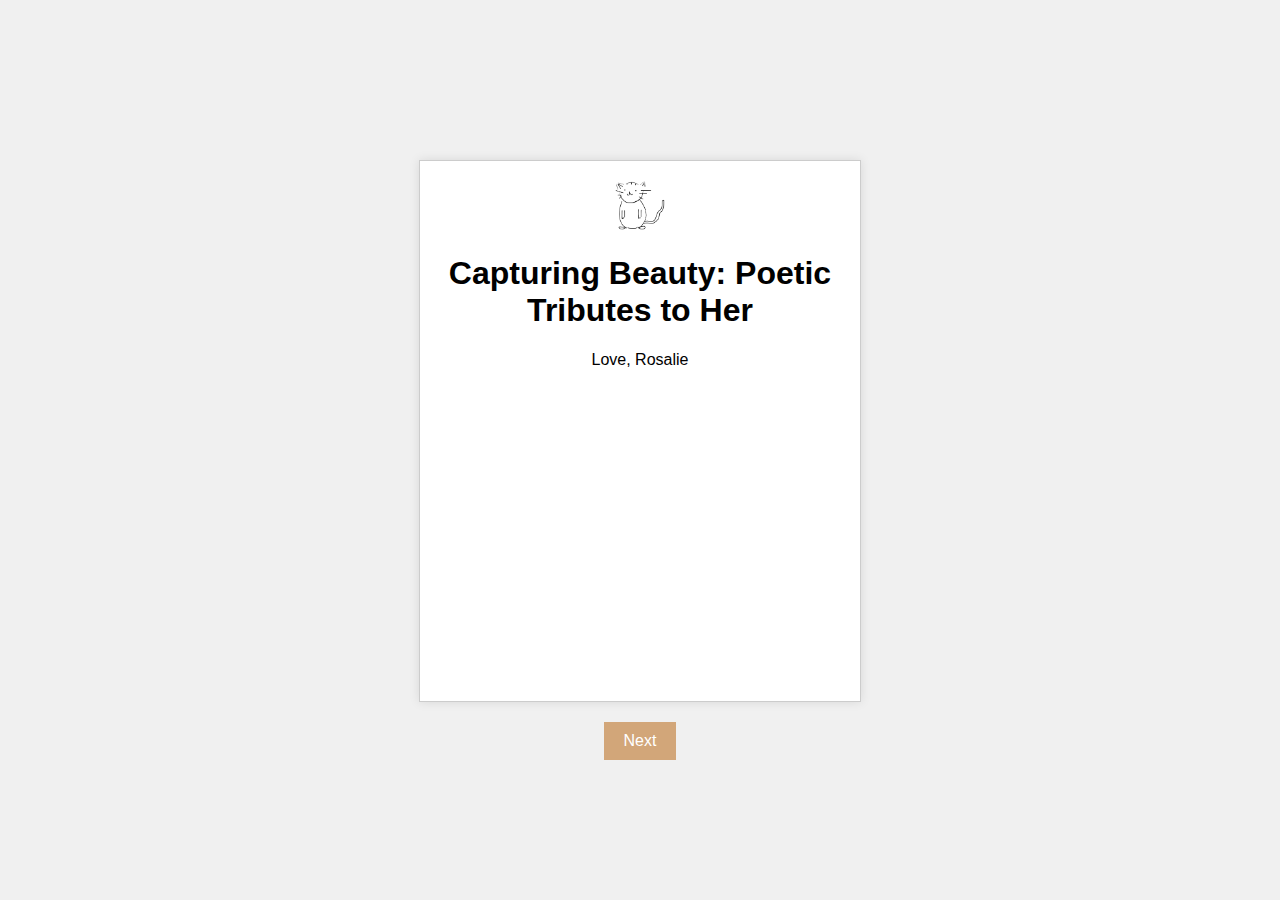
<file: index.html>
<!-- HTML content in your page1.html file -->
<!DOCTYPE html>
<html lang="en">
<head>
    <meta charset="UTF-8">
    <meta name="viewport" content="width=device-width, initial-scale=1.0">
    <title>Capturing Beauty: Poetic Tributes to Her</title>
    <link rel="stylesheet" href="styles.css">
</head>
<body>

<div class="container">
    <div class="paper" id="paper">
        <img src="./pictures/cat.png" alt="Cat Cover Image" style="max-width: 100%; height: auto;">
        <h1>Capturing Beauty: Poetic Tributes to Her</h1>
        <p>Love, Rosalie</p>
    </div>
    <button onclick="redirectToNewWebsite('page1.html')">Next</button>
</div>

<script src="script.js"></script>
</body>
</html>
</file>
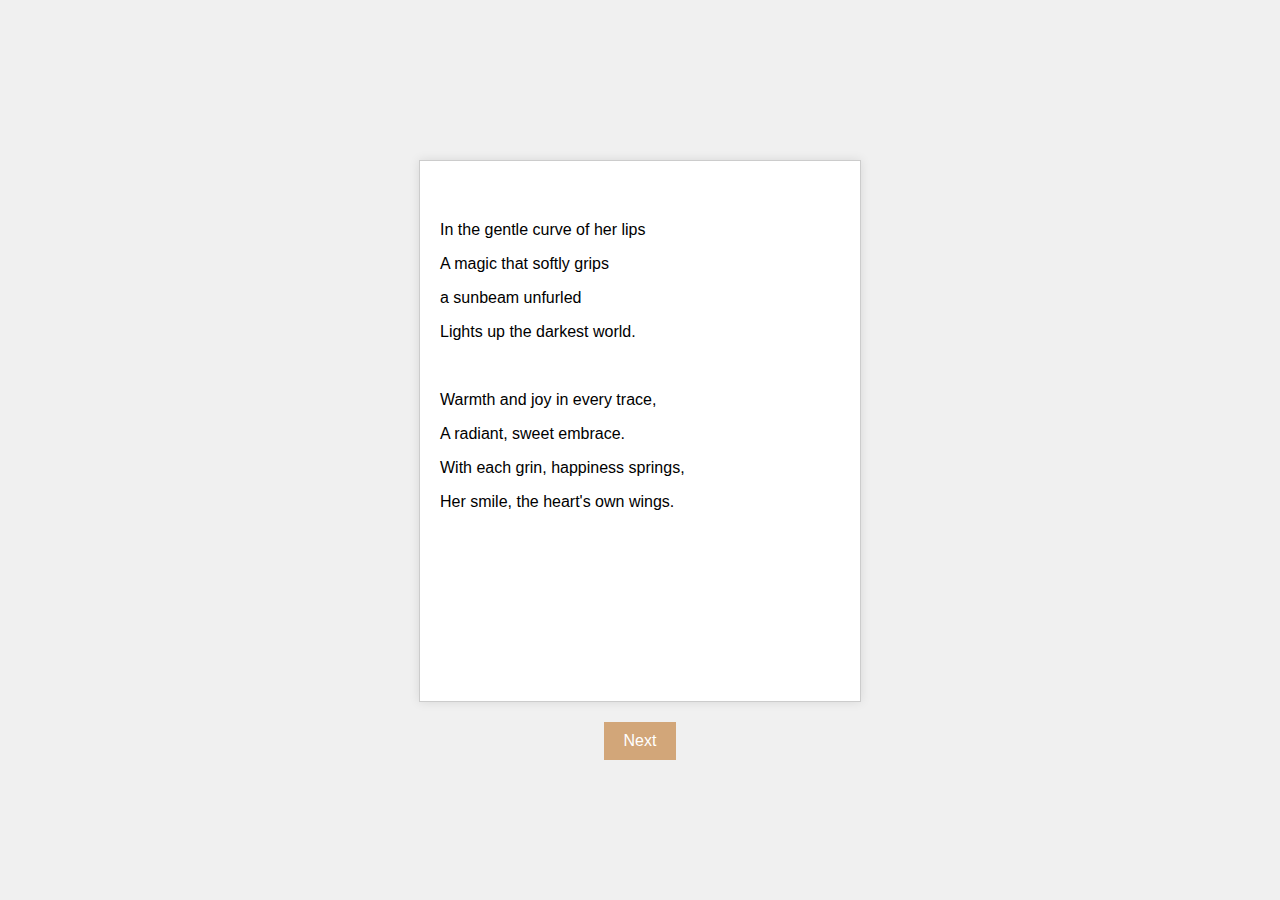
<file: page1.html>
<!-- page1.html -->
<!-- Set the title and content for Page 1 -->
<!DOCTYPE html>
<html lang="en">
<head>
    <meta charset="UTF-8">
    <meta name="viewport" content="width=device-width, initial-scale=1.0">
    <title>Page 1</title>
    <link rel="stylesheet" href="pages.css">
</head>

<style>


    p {
        text-align: left;
    }

    .poem {
        margin-top: 40px;
    }

    .lower-right-image {
        width: 100px;
    }

    
    @media (max-width: 768px) {
        p {
            font-size: 10px;
        }

    }
</style>
<body>

<div class="container">
    <div class="paper" id="paper">
        <div class="poem">
        <p>In the gentle curve of her lips</p>
        <p>A magic that softly grips</p>
        <p>a sunbeam unfurled</p>
        <p>Lights up the darkest world.</p>
<br>
        <p>Warmth and joy in every trace,</p>
        <p>A radiant, sweet embrace.</p>
        <p>With each grin, happiness springs,</p>
        <p>Her smile, the heart's own wings.</p>
        </div>
    </div>
    <button onclick="redirectToNewWebsite('page2.html')">Next</button>
</div>

<script src="script.js"></script>
</body>
</html>
</file>
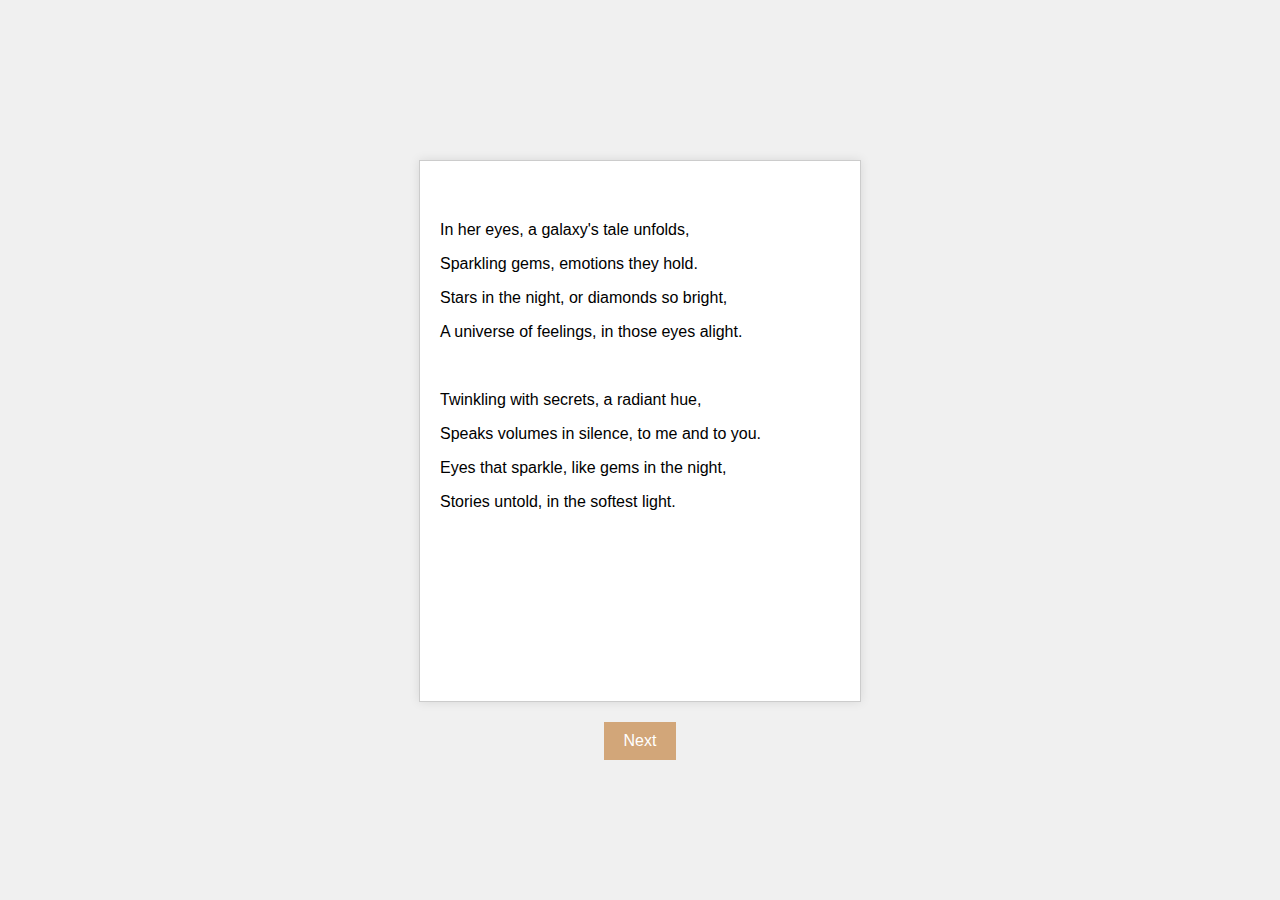
<file: page2.html>
<!-- page1.html -->
<!-- Set the title and content for Page 1 -->
<!DOCTYPE html>
<html lang="en">
<head>
    <meta charset="UTF-8">
    <meta name="viewport" content="width=device-width, initial-scale=1.0">
    <title>Page 2</title>
    <link rel="stylesheet" href="pages.css">
</head>

<style>


    p {
        text-align: left;
    }

    .poem {
        margin-top: 40px;
    }

    .lower-right-image {
        width: 100px;
    }

    
    @media (max-width: 768px) {
        p {
            font-size: 10px;
        }

    }
</style>
<body>

<div class="container">
    <div class="paper" id="paper">
        <div class="poem">
            <p>In her eyes, a galaxy's tale unfolds,</p>
            <p>Sparkling gems, emotions they hold.</p>
            <p>Stars in the night, or diamonds so bright,</p>
            <p>A universe of feelings, in those eyes alight.</p>
            
            <br>
            
            <p>Twinkling with secrets, a radiant hue,</p>
            <p>Speaks volumes in silence, to me and to you.</p>
            <p>Eyes that sparkle, like gems in the night,</p>
            <p>Stories untold, in the softest light.</p>
        </div>
    </div>
    <button onclick="redirectToNewWebsite('page3.html')">Next</button>
</div>

<script src="script.js"></script>
</body>
</html>
</file>
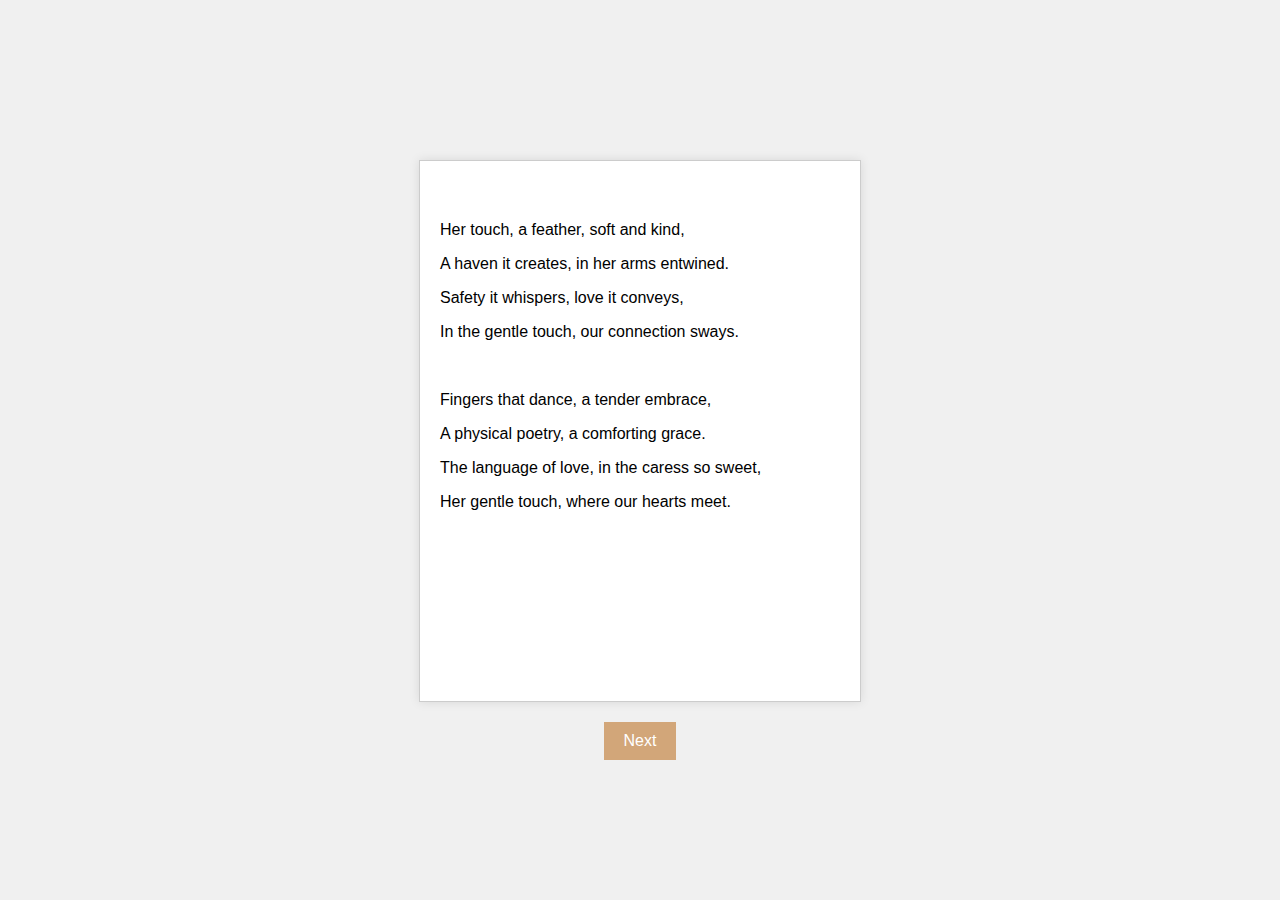
<file: page3.html>
<!-- page1.html -->
<!-- Set the title and content for Page 1 -->
<!DOCTYPE html>
<html lang="en">
<head>
    <meta charset="UTF-8">
    <meta name="viewport" content="width=device-width, initial-scale=1.0">
    <title>Page 3</title>
    <link rel="stylesheet" href="pages.css">
</head>

<style>


    p {
        text-align: left;
    }

    .poem {
        margin-top: 40px;
    }

    .lower-right-image {
        width: 100px;
    }

    
    @media (max-width: 768px) {
        p {
            font-size: 10px;
        }

    }
</style>
<body>

<div class="container">
    <div class="paper" id="paper">
        <div class="poem">
            <p>Her touch, a feather, soft and kind,</p>
            <p>A haven it creates, in her arms entwined.</p>
            <p>Safety it whispers, love it conveys,</p>
            <p>In the gentle touch, our connection sways.</p>
            
            <br>
            
            <p>Fingers that dance, a tender embrace,</p>
            <p>A physical poetry, a comforting grace.</p>
            <p>The language of love, in the caress so sweet,</p>
            <p>Her gentle touch, where our hearts meet.</p>
        </div>
    </div>
    <button onclick="redirectToNewWebsite('page4.html')">Next</button>
</div>

<script src="script.js"></script>
</body>
</html>
</file>
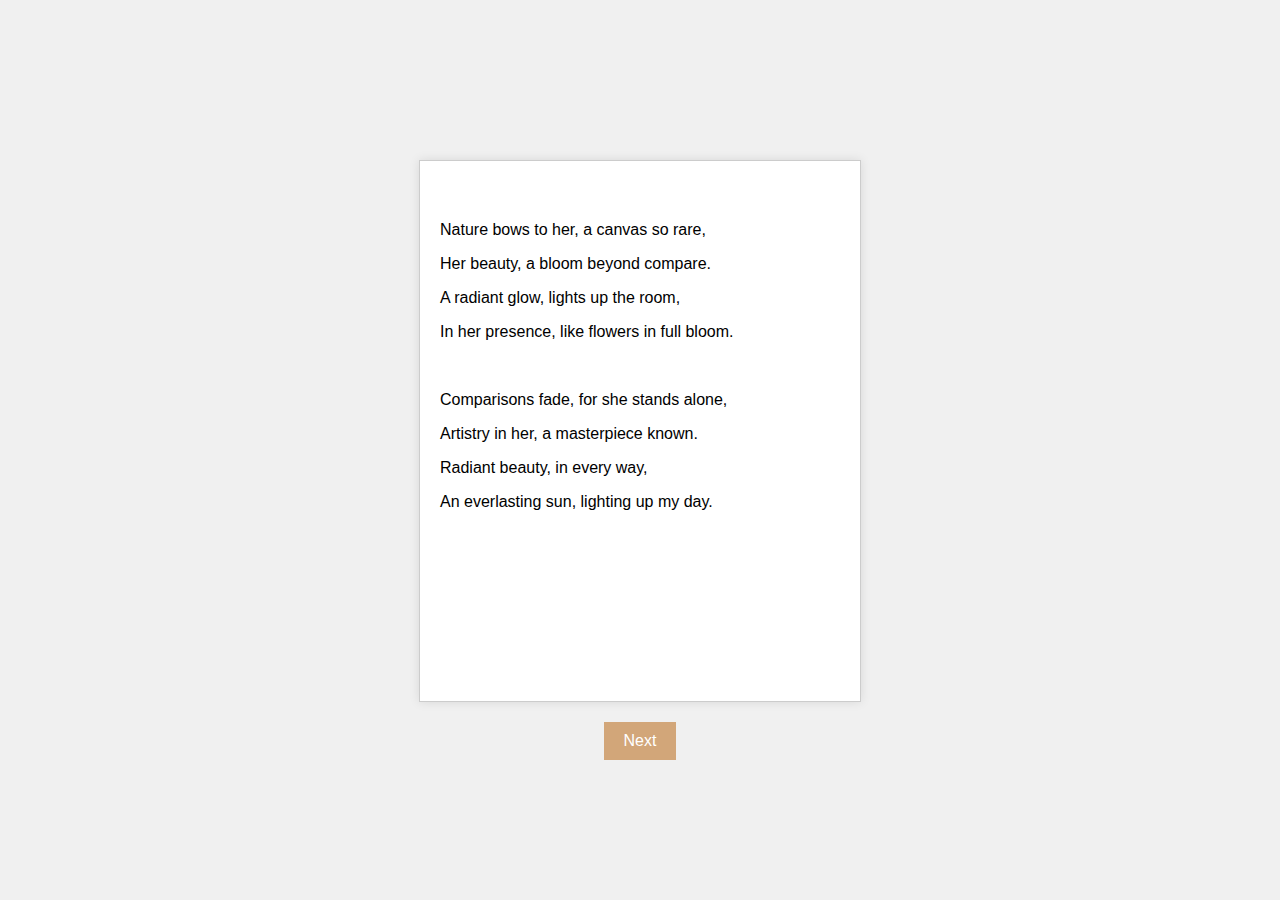
<file: page4.html>
<!-- page1.html -->
<!-- Set the title and content for Page 1 -->
<!DOCTYPE html>
<html lang="en">
<head>
    <meta charset="UTF-8">
    <meta name="viewport" content="width=device-width, initial-scale=1.0">
    <title>Page 4</title>
    <link rel="stylesheet" href="pages.css">
</head>

<style>


    p {
        text-align: left;
    }

    .poem {
        margin-top: 40px;
    }

    .lower-right-image {
        width: 100px;
    }

    
    @media (max-width: 768px) {
        p {
            font-size: 10px;
        }

    }
</style>
<body>

<div class="container">
    <div class="paper" id="paper">
        <div class="poem">
            <p>Nature bows to her, a canvas so rare,</p>
            <p>Her beauty, a bloom beyond compare.</p>
            <p>A radiant glow, lights up the room,</p>
            <p>In her presence, like flowers in full bloom.</p>
            
            <br>
            
            <p>Comparisons fade, for she stands alone,</p>
            <p>Artistry in her, a masterpiece known.</p>
            <p>Radiant beauty, in every way,</p>
            <p>An everlasting sun, lighting up my day.</p>
        </div>
    </div>
    <button onclick="redirectToNewWebsite('page5.html')">Next</button>
</div>

<script src="script.js"></script>
</body>
</html>
</file>
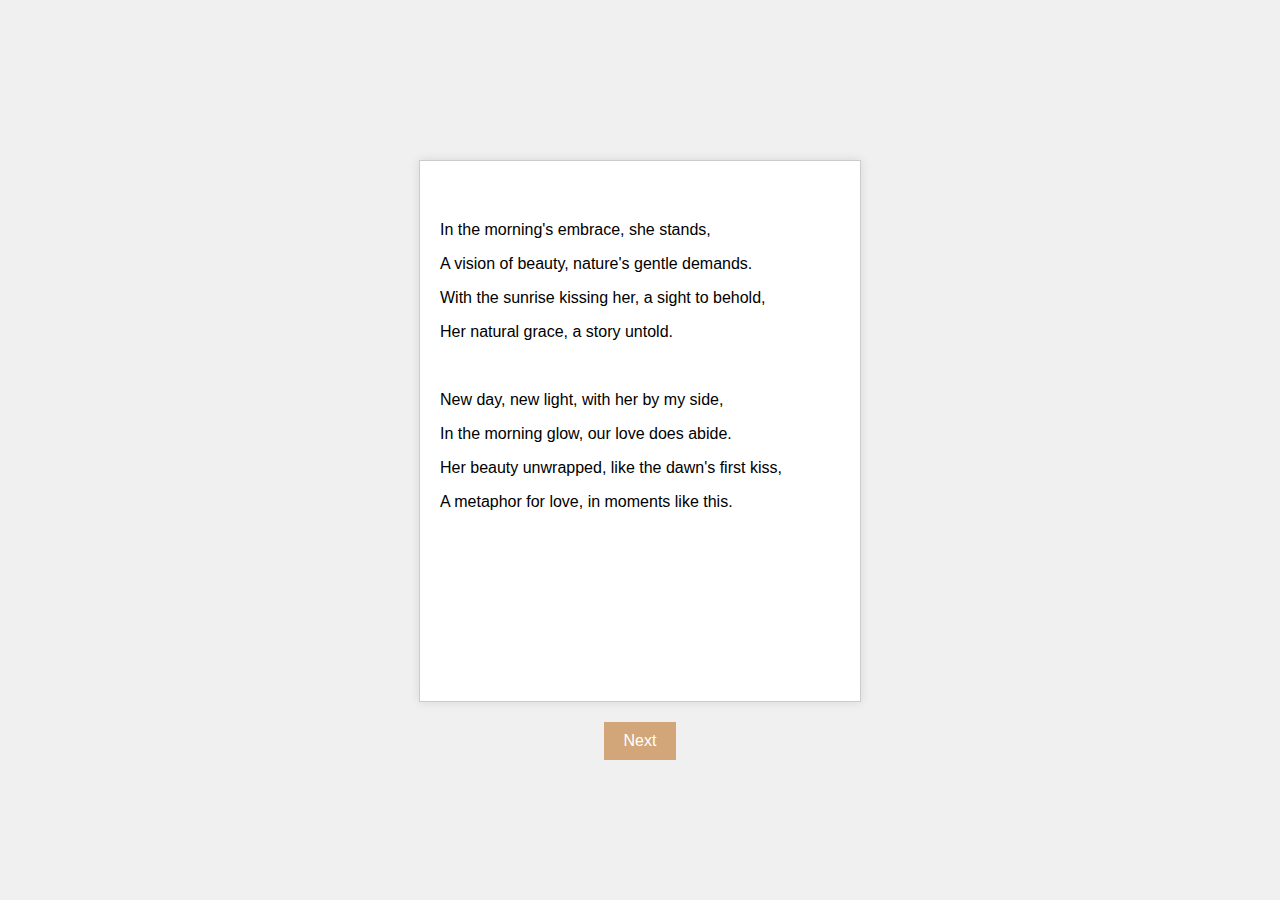
<file: page5.html>
<!-- page1.html -->
<!-- Set the title and content for Page 1 -->
<!DOCTYPE html>
<html lang="en">
<head>
    <meta charset="UTF-8">
    <meta name="viewport" content="width=device-width, initial-scale=1.0">
    <title>Page 5</title>
    <link rel="stylesheet" href="pages.css">
</head>

<style>


    p {
        text-align: left;
    }

    .poem {
        margin-top: 40px;
    }

    .lower-right-image {
        width: 100px;
    }

    
    @media (max-width: 768px) {
        p {
            font-size: 10px;
        }

    }
</style>
<body>

<div class="container">
    <div class="paper" id="paper">
        <div class="poem">
            <p>In the morning's embrace, she stands,</p>
            <p>A vision of beauty, nature's gentle demands.</p>
            <p>With the sunrise kissing her, a sight to behold,</p>
            <p>Her natural grace, a story untold.</p>
            
            <br>
            
            <p>New day, new light, with her by my side,</p>
            <p>In the morning glow, our love does abide.</p>
            <p>Her beauty unwrapped, like the dawn's first kiss,</p>
            <p>A metaphor for love, in moments like this.</p>
        </div>
    </div>
    <button onclick="redirectToNewWebsite('page6.html')">Next</button>
</div>

<script src="script.js"></script>
</body>
</html>
</file>
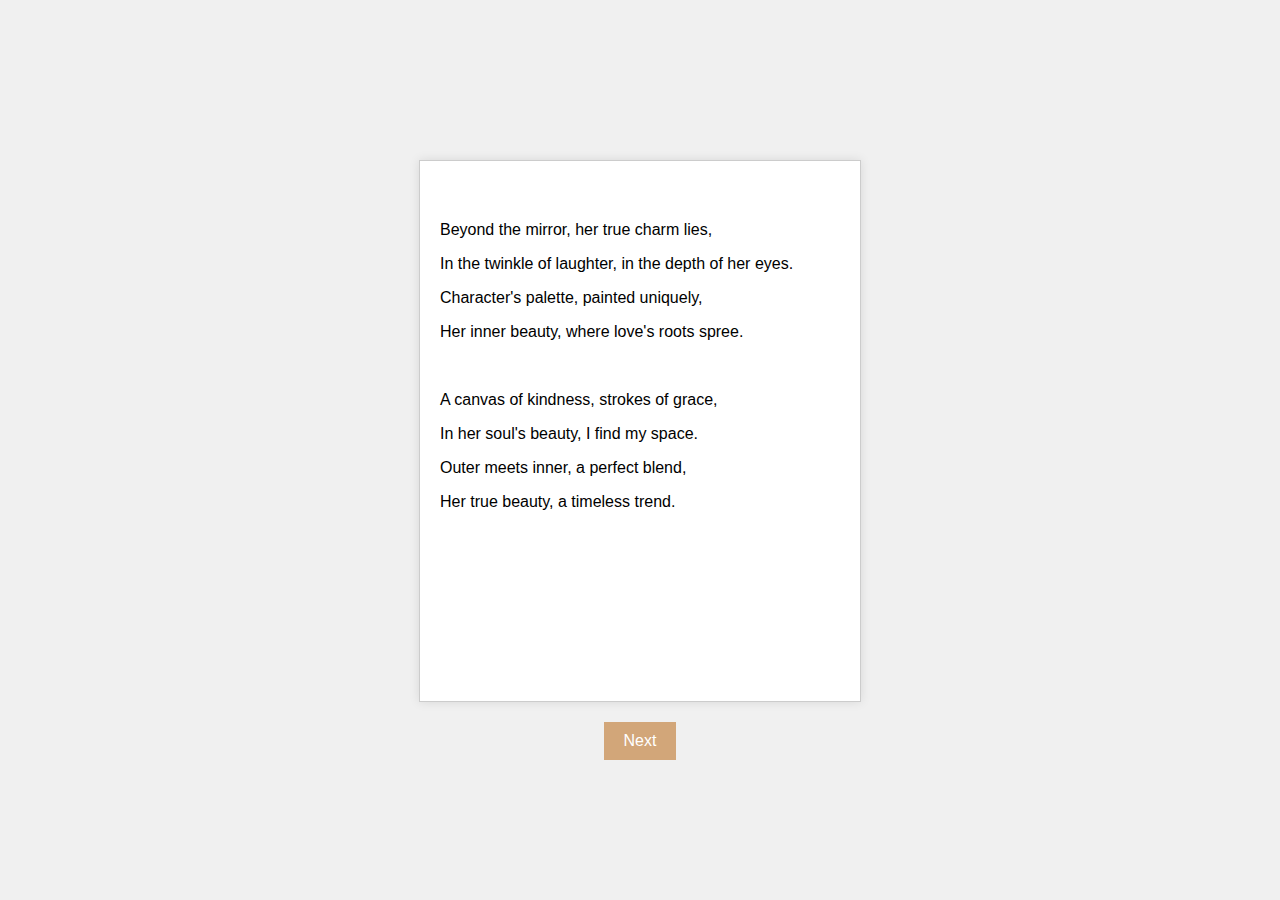
<file: page6.html>
<!-- page1.html -->
<!-- Set the title and content for Page 1 -->
<!DOCTYPE html>
<html lang="en">
<head>
    <meta charset="UTF-8">
    <meta name="viewport" content="width=device-width, initial-scale=1.0">
    <title>Page 6</title>
    <link rel="stylesheet" href="pages.css">
</head>

<style>


    p {
        text-align: left;
    }

    .poem {
        margin-top: 40px;
    }

    .lower-right-image {
        width: 100px;
    }

    
    @media (max-width: 768px) {
        p {
            font-size: 10px;
        }

    }
</style>
<body>

<div class="container">
    <div class="paper" id="paper">
        <div class="poem">
            <p>Beyond the mirror, her true charm lies,</p>
            <p>In the twinkle of laughter, in the depth of her eyes.</p>
            <p>Character's palette, painted uniquely,</p>
            <p>Her inner beauty, where love's roots spree.</p>
            
            <br>
            
            <p>A canvas of kindness, strokes of grace,</p>
            <p>In her soul's beauty, I find my space.</p>
            <p>Outer meets inner, a perfect blend,</p>
            <p>Her true beauty, a timeless trend.</p>
        </div>
    </div>
    <button onclick="redirectToNewWebsite('page7.html')">Next</button>
</div>

<script src="script.js"></script>
</body>
</html>
</file>
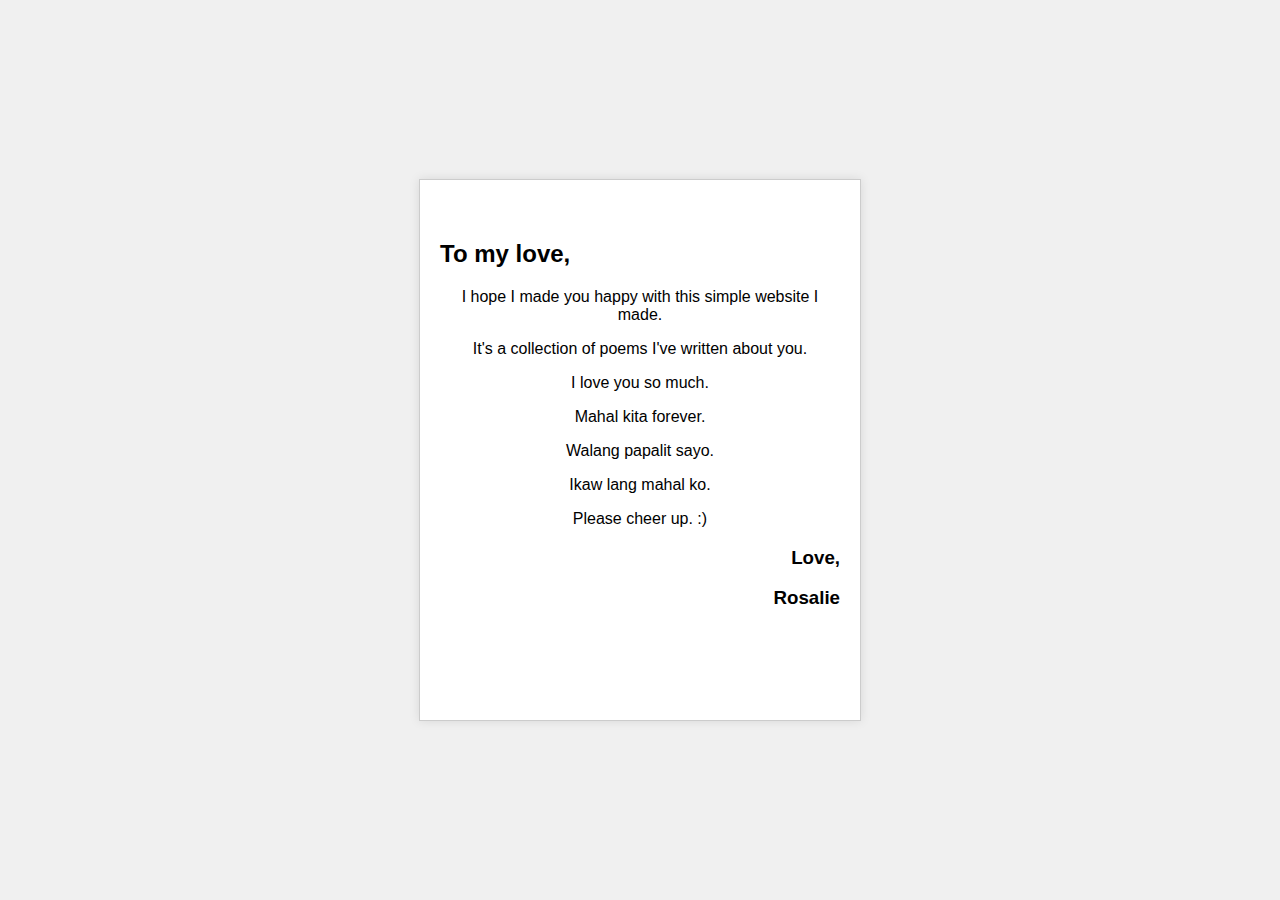
<file: page7.html>
<!-- page1.html -->
<!-- Set the title and content for Page 1 -->
<!DOCTYPE html>
<html lang="en">
<head>
    <meta charset="UTF-8">
    <meta name="viewport" content="width=device-width, initial-scale=1.0">
    <title>Letter</title>
    <link rel="stylesheet" href="pages.css">
</head>

<style>


    p {
        text-align: center;
    }
    
    h2 {
        text-align: left;
    }

    h3 {
        text-align: right;
    }
    .poem {
        margin-top: 40px;
    }

    .lower-right-image {
        width: 100px;
    }

    
    @media (max-width: 768px) {
        p, h1, h2, h3 {
            font-size: 10px;
        }

    }
</style>
<body>

<div class="container">
    <div class="paper" id="paper">
        <div class="poem">
            <h2>To my love,</h2>

            <p>I hope I made you happy with this simple website I made.</p>
            <p>It's a collection of poems I've written about you.</p>
            <p>I love you so much.</p>
            <p>Mahal kita forever.</p>
            <p>Walang papalit sayo.</p>
            <p>Ikaw lang mahal ko.</p>
            <p>Please cheer up. :)</p>
            
            <h3>Love,</h3>
            <h3>Rosalie</h3>
        </div>
    </div>

</div>

<script src="script.js"></script>
</body>
</html>
</file>
<file: styles.css>
body {
    font-family: 'Arial', sans-serif;
    margin: 0;
    padding: 0;
    display: flex;
    align-items: center;
    justify-content: center;
    height: 100vh;
    background-color: #f0f0f0;
}

.container {
    text-align: center;
    margin-top: 20px;
}

.paper {
    width: 400px;
    height: 500px;
    background-color: #fff;
    border: 1px solid #ccc;
    padding: 20px;
    box-shadow: 0 0 10px rgba(0, 0, 0, 0.1);
    margin-bottom: 20px;
}

button {
    padding: 10px 20px;
    font-size: 16px;
    background-color: #d2a679;
    color: #fff;
    border: none;
    cursor: pointer;
    transition: background-color 0.3s ease;
}

button:hover {
    background-color: #b08b5e;
}

.paper img {
    width: 50px;
    height: auto;
    border-radius: 8px; /* Add a border-radius for a rounded corner effect /
}*

h1 {
    margin-top: 200px; /* Add margin to the top of the title */
}


/* Media queries for responsiveness */
@media (max-width: 768px) {
    .paper {
        width: 200px;
        height: 300px;
    }
    h1 {
        margin-top: 0%;
    }
    
}
</file>
<file: pages.css>
body {
    font-family: 'Arial', sans-serif;
    margin: 0;
    padding: 0;
    display: flex;
    align-items: center;
    justify-content: center;
    height: 100vh;
    background-color: #f0f0f0;
}

.container {
    text-align: center;
    margin-top: 20px;
}

.paper {
    width: 400px;
    height: 500px;
    background-color: #fff;
    border: 1px solid #ccc;
    padding: 20px;
    box-shadow: 0 0 10px rgba(0, 0, 0, 0.1);
    margin-bottom: 20px;
}

button {
    padding: 10px 20px;
    font-size: 16px;
    background-color: #d2a679;
    color: #fff;
    border: none;
    cursor: pointer;
    transition: background-color 0.3s ease;
}

button:hover {
    background-color: #b08b5e;
}

.paper img {
    width: 100px;
    height: auto;
    border-radius: 8px; 
    position: fixed;
    bottom: auto;
}

h1 {
    margin-top: 200px; /* Add margin to the top of the title */
}


/* Media queries for responsiveness */
@media (max-width: 768px) {
    .paper {
        width: 200px;
        height: 300px;
    }
    h1 {
        margin-top: 0%;
    }
    
}
</file>
